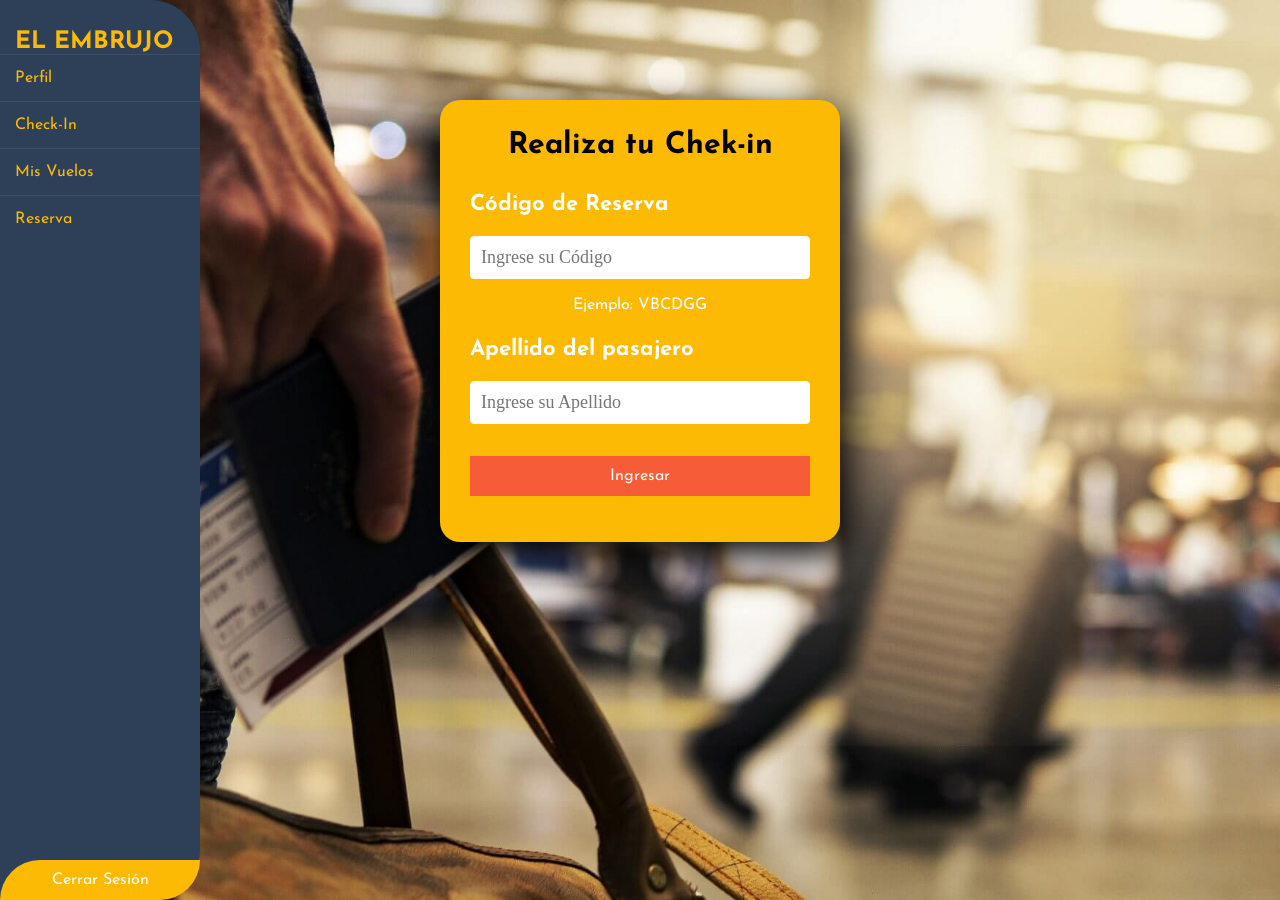
<file: templates/checkin.html>
<!DOCTYPE html>
<html lang="es">
<head>
    <meta charset="UTF-8">
    <meta name="viewport" content="width=device-width, initial-scale=1.0">
    <meta http-equiv="X-UA-Compatible" content="ie=edge">
    <link rel="stylesheet" href="..\static\css\style.css" type="text/css">       
    <title>Chek In</title>
</head>

<body class="body-checkin">
    <main class="wrapper">
        <div class="sidebar">
            <h2><a href="usuario.html">El Embrujo</a></h2>
            <ul>
                <li><a href="profile_user.html">Perfil</a></li>
                <li><a href="checkin.html">Check-In</a></li>
                <li><a href="vuelos.html">Mis Vuelos</a></li>
                <li><a href="reserva.html">Reserva</a></li>
            </ul>
            <div class="bar">
                <a href="login.html">Cerrar Sesión</a>
            </div>
        </div>
        <section class="form-register">
            <center>
                <h1>Realiza tu Chek-in</h1>
                <br><br>
            </center>
            <h4>Código de Reserva</h4>
            <input class="controls" type="text" name="codigo" id="codigo" placeholder="Ingrese su Código">
            <p> Ejemplo: VBCDGG</p><br>
            <h4>Apellido del pasajero</h4>
            <input class="controls" type="text" name="apellido" id="apellido" placeholder="Ingrese su Apellido">                <input class="botons" type="submit" value="Ingresar">
        </section>
    </main>  
</body>
</html>
</file>
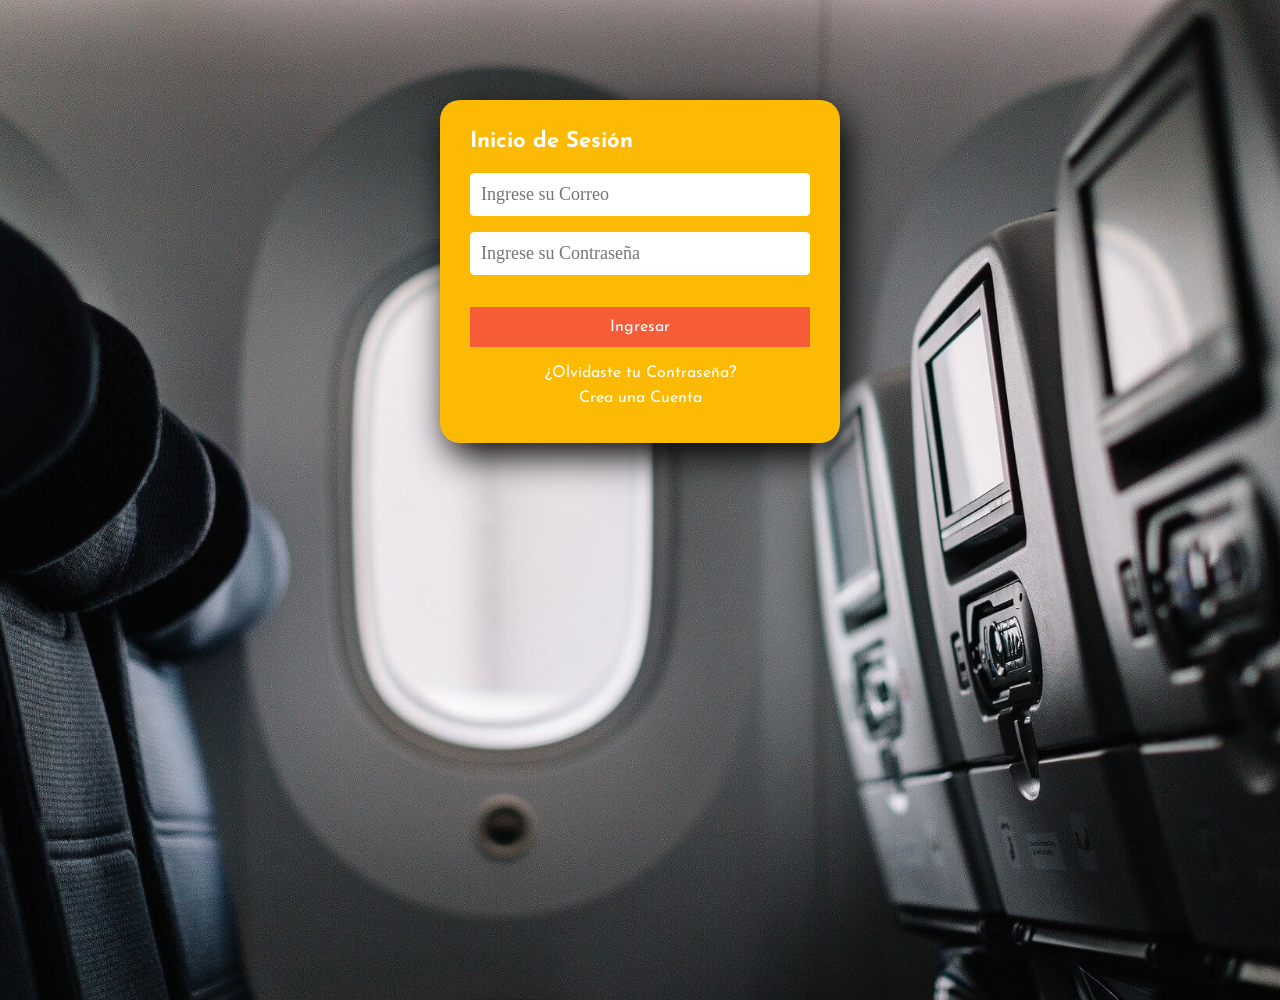
<file: templates/login.html>
<!DOCTYPE html>
<html lang="es">
<head>
    <meta charset="UTF-8">
    <meta name="viewport" content="width=device-width, initial-scale=1.0">
    <meta http-equiv="X-UA-Compatible" content="ie=edge">
    <link rel="stylesheet" href="..\static\css\style.css" type="text/css">
    <title>Inicio de Sesión</title>
</head>

<body class="body-register">
    <section class="form-register">
        <h4>Inicio de Sesión</h4>
        <input class="controls" type="email" name="correo" id="correo" placeholder="Ingrese su Correo">
        <input class="controls" type="password" name="correo" id="correo" placeholder="Ingrese su Contraseña">
        <input class="botons" type="submit" value="Ingresar">
        <p><a href="#">¿Olvidaste tu Contraseña?</a></p>
        <p><a href="registro.html"> Crea una Cuenta</a></p>
    </section>
</body>
</html>
</file>
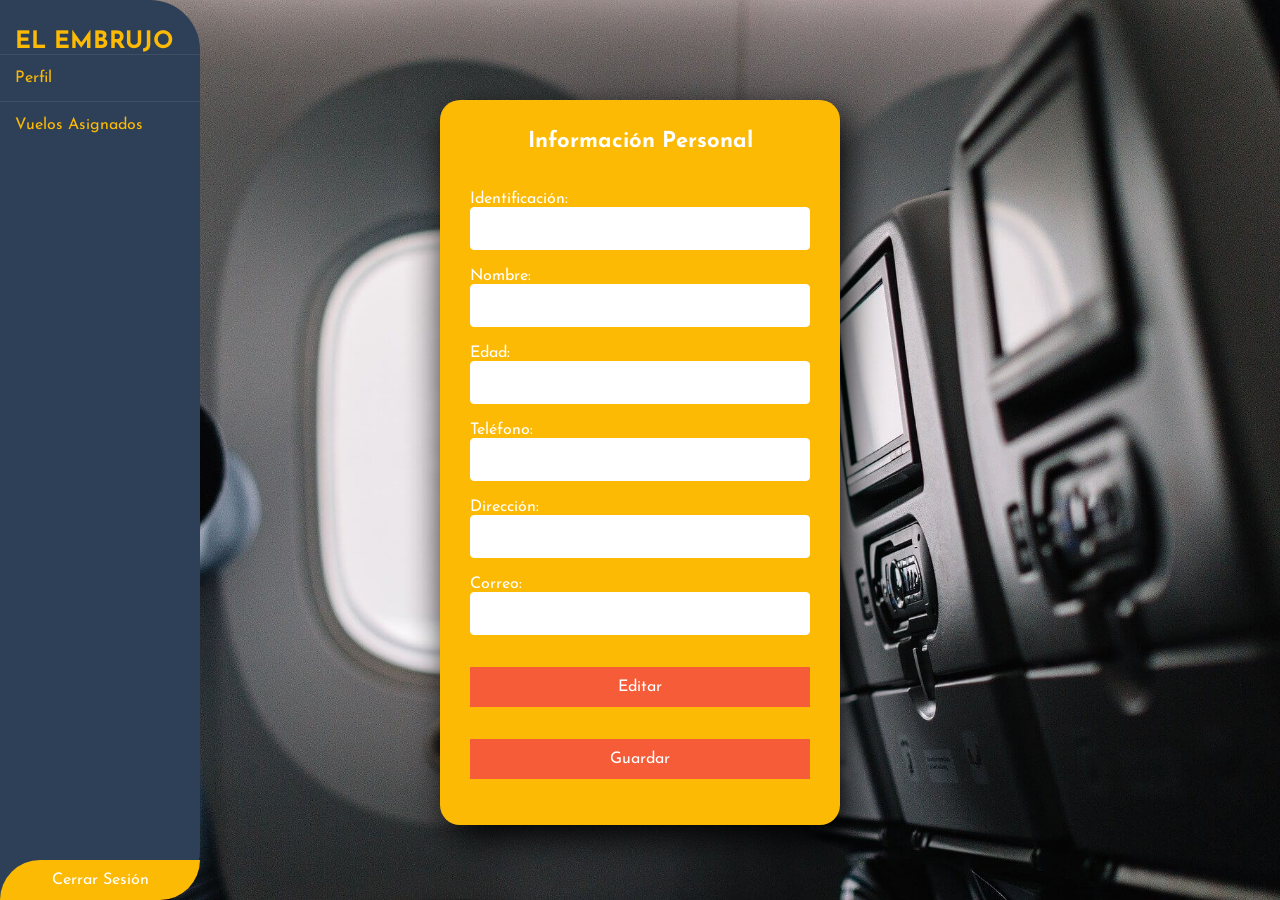
<file: templates/profile_piloto.html>
<!DOCTYPE html>
<html lang="es">
<head>
    <meta charset="UTF-8">
    <meta http-equiv="X-UA-Compatible" content="IE=edge">
    <meta name="viewport" content="width=device-width, initial-scale=1.0">
    <link rel="stylesheet" href="..\static\css\style.css" type="text/css">
    <title>Perfil</title>
</head>

<body class="body-register">
    <main class="wrapper">
        <div class="sidebar">
            <h2><a href="usuario.html">El Embrujo</a></h2>
            <ul>
                <li><a href="profile_piloto.html">Perfil</a></li>
                <li><a href="vuelos_asignados.html">Vuelos Asignados</a></li>
            </ul>
            <div class="bar">
                <a href="login.html">Cerrar Sesión</a>
            </div>
        </div>
        <section class="form-register">
            <center>
                <h4>Información Personal</h4>
                <br>
            </center>
            <label for="identificacion">Identificación:
                <input class="controls" type="number" name="identificacion" id="identificacion">
            </label>
            <label for="nombre">Nombre:
                <input class="controls" type="text" name="nombre" id="nombre">
            </label>
            <label for="edad">Edad:
                <input class="controls" type="number" name="edad" id="edad">
            </label>
            <label for="telefono">Teléfono:
                <input class="controls" type="number" name="telefono" id="telefono">
            </label>
            <label for="direccion">Dirección:
                <input class="controls" type="text" name="direccion" id="direccion">
            </label>
            <label for="correo">Correo:
                <input class="controls" type="email" name="correo" id="correo">
            </label>
            <input class="botons" type="submit" value="Editar">
            <input class="botons" type="submit" value="Guardar">
        </section>
    </main> 
</body>
</html>
</file>
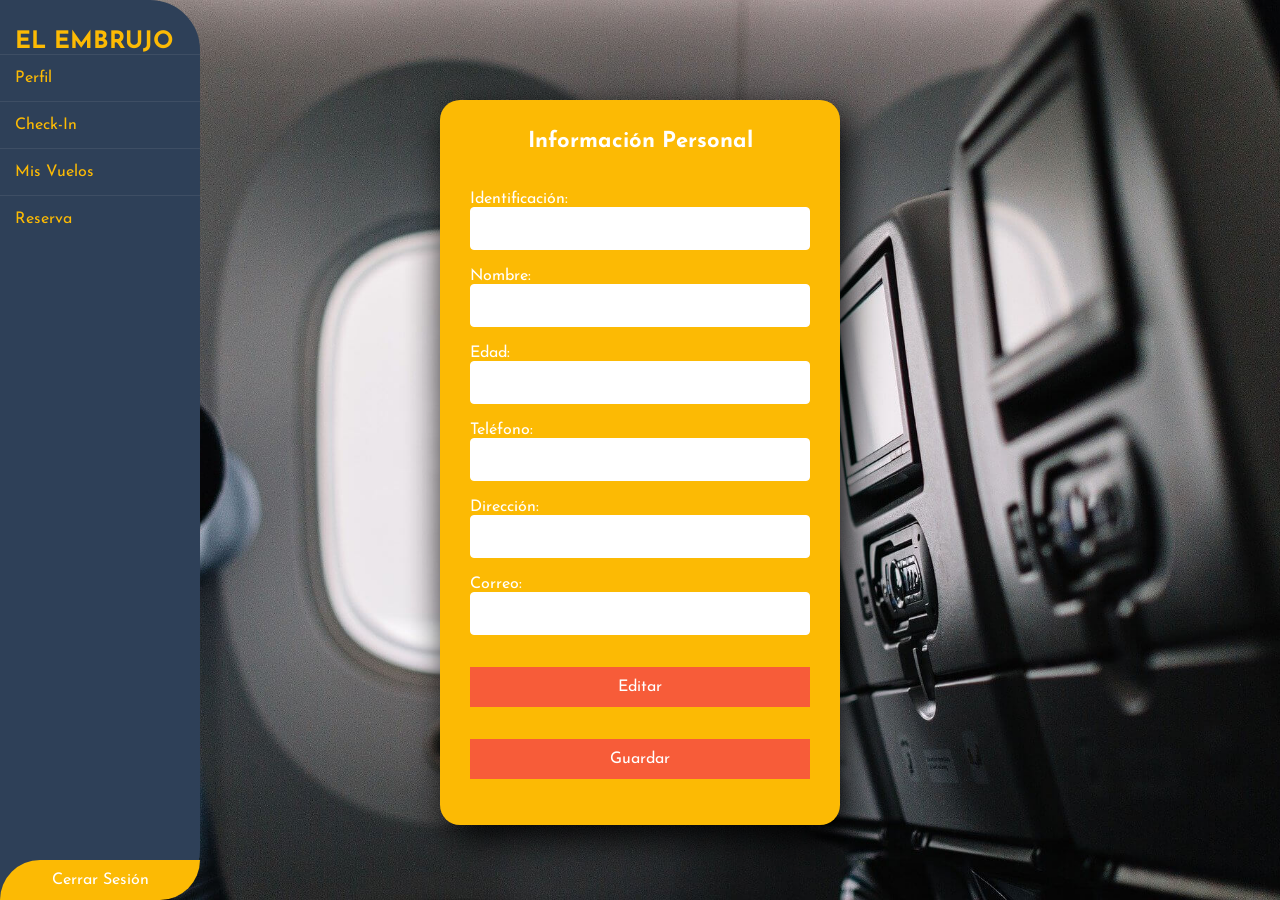
<file: templates/profile_user.html>
<!DOCTYPE html>
<html lang="es">
<head>
    <meta charset="UTF-8">
    <meta http-equiv="X-UA-Compatible" content="IE=edge">
    <meta name="viewport" content="width=device-width, initial-scale=1.0">
    <link rel="stylesheet" href="..\static\css\style.css" type="text/css">
    <title>Perfil</title>
</head>
<body class="body-register">
    <main class="wrapper">
        <div class="sidebar">
            <h2><a href="usuario.html">El Embrujo</a></h2>
            <ul>
                <li><a href="profile_user.html">Perfil</a></li>
                <li><a href="checkin.html">Check-In</a></li>
                <li><a href="vuelos.html">Mis Vuelos</a></li>
                <li><a href="reserva.html">Reserva</a></li>
            </ul>
            <div class="bar">
                <a href="login.html">Cerrar Sesión</a>
            </div>
        </div>
        <section class="form-register">
            <center>
                <h4>Información Personal</h4>
                <br>
            </center>
            <label for="identificacion">Identificación:
                <input class="controls" type="number" name="identificacion" id="identificacion">
            </label>
            <label for="nombre">Nombre:
                <input class="controls" type="text" name="nombre" id="nombre">
            </label>
            <label for="edad">Edad:
                <input class="controls" type="number" name="edad" id="edad">
            </label>
            <label for="telefono">Teléfono:
                <input class="controls" type="number" name="telefono" id="telefono">
            </label>
            <label for="direccion">Dirección:
                <input class="controls" type="text" name="direccion" id="direccion">
            </label>
            <label for="correo">Correo:
                <input class="controls" type="email" name="correo" id="correo">
            </label>
            <input class="botons" type="submit" value="Editar">
            <input class="botons" type="submit" value="Guardar">
        </section>
    </main> 
</body>
</html>
</file>
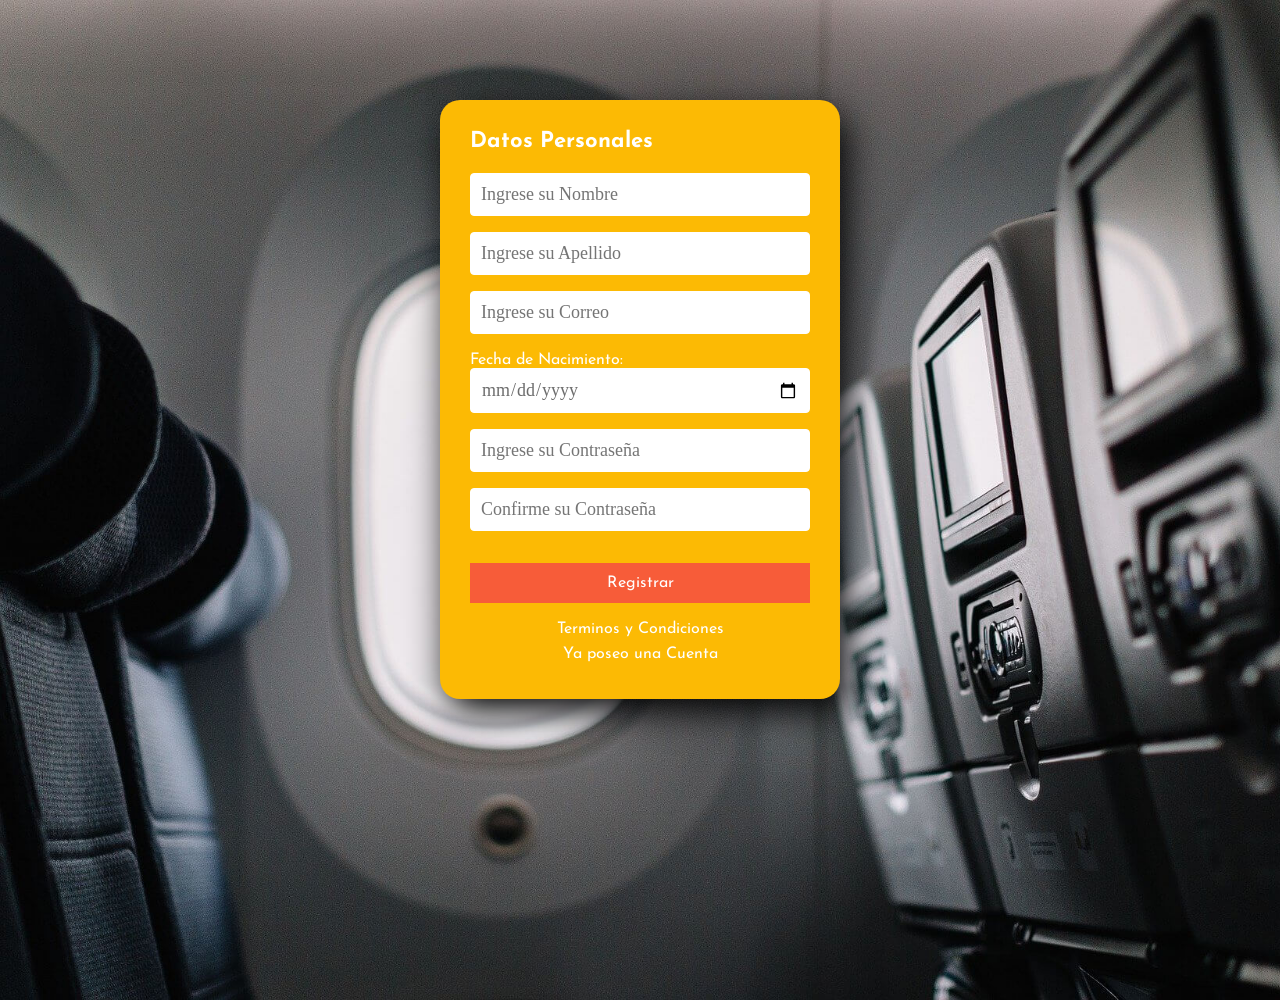
<file: templates/registro.html>
<!DOCTYPE html>
<html lang="es">
    <head>
        <meta charset="UTF-8">
        <meta name="viewport" content="width=device-width, initial-scale=1.0">
        <meta http-equiv="X-UA-Compatible" content="ie=edge">
        <link rel="stylesheet" href="..\static\css\style.css" type="text/css">
        <title>Registro</title>
    </head>

    <body class="body-register">
        <main>
            <form class="form-register" action="" autocomplete="on">
                <h4>Datos Personales</h4>
                <label for="nombres">
                    <input class="controls" type="text" name="nombres" id="nombres" placeholder="Ingrese su Nombre" required>
                </label>
                <label for="apellidos">
                    <input class="controls" type="text" name="apellidos" id="apellidos" placeholder="Ingrese su Apellido" required>
                </label>
                <label for="correo">
                    <input class="controls" type="email" name="correo" id="correo" placeholder="Ingrese su Correo" required>
                </label>
                <label for="nacimiento">Fecha de Nacimiento:
                    <input class="controls" type="date" name="nacimiento" id="nacimiento" required>
                </label>
                <label for="password">
                    <input class="controls" type="password" name="password" id="password" placeholder="Ingrese su Contraseña" required>
                </label>
                <label for="confirm_password">
                    <input class="controls" type="password" name="confirm_password" id="confirm_password" placeholder="Confirme su Contraseña" required>
                </label>
                <input class="botons" type="submit" value="Registrar">
                <p><a href="terminos_y_condiciones.html">Terminos y Condiciones</a></p>
                <p><a href="login.html">Ya poseo una Cuenta</a></p>
            </form>
        </main>
    </body>
</html>
</file>
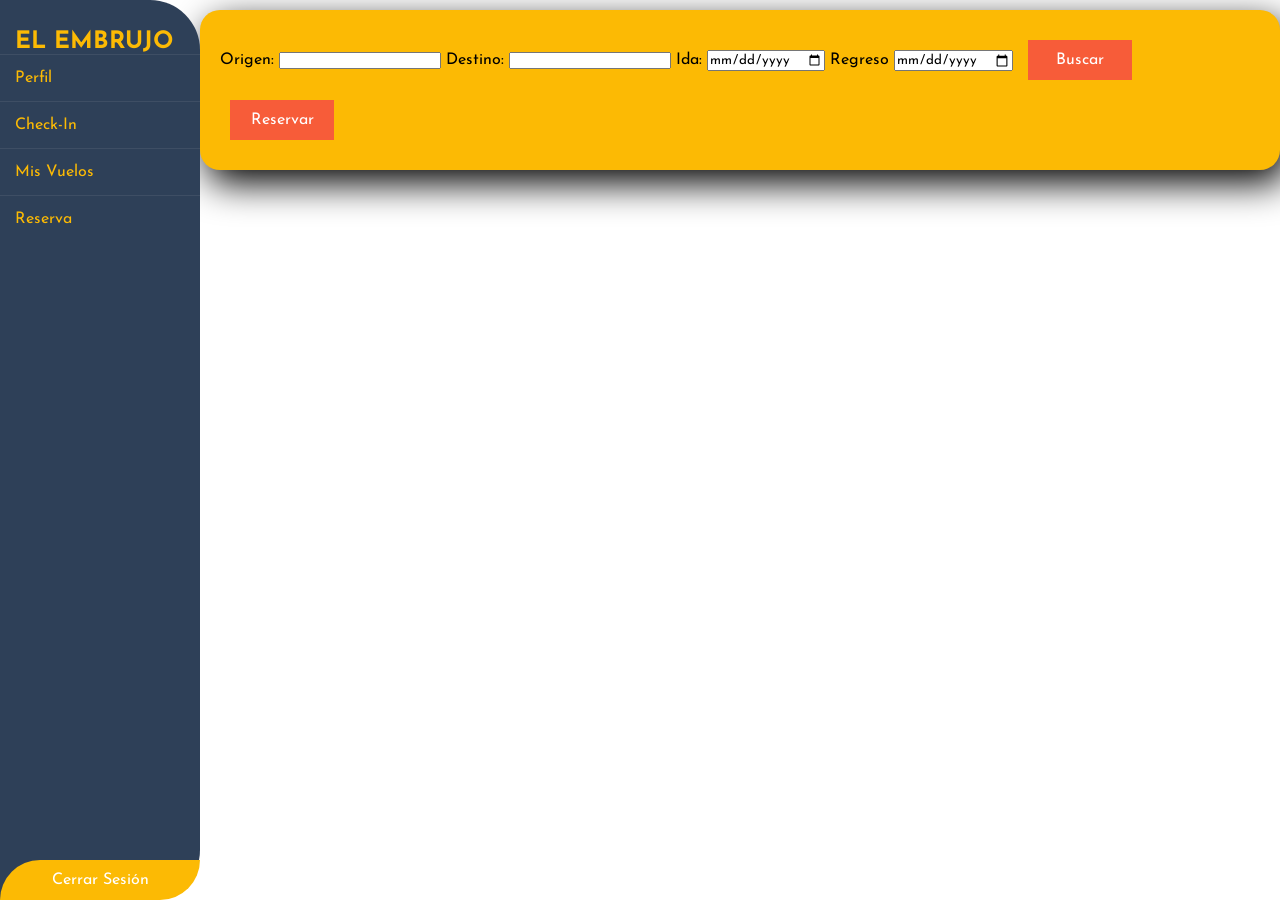
<file: templates/reserva.html>
<!DOCTYPE html>
<html lang="es">
<head>
    <meta charset="UTF-8">
    <meta http-equiv="X-UA-Compatible" content="IE=edge">
    <meta name="viewport" content="width=device-width, initial-scale=1.0">
    <link rel="stylesheet" href="..\static\css\style.css" type="text/css">
    <title>Reserva</title>
</head>
<body>
    <main class="wrapper">
        <div class="sidebar">
            <h2><a href="usuario.html">El Embrujo</a></h2>
            <ul>
                <li><a href="profile_user.html">Perfil</a></li>
                <li><a href="checkin.html">Check-In</a></li>
                <li><a href="vuelos.html">Mis Vuelos</a></li>
                <li><a href="reserva.html">Reserva</a></li>
            </ul>
            <div class="bar">
                <a href="login.html">Cerrar Sesión</a>
            </div>
        </div>
        <section class="form-reserva">
            <form action="">
                <label for="origen">Origen:
                    <input list="ciudades" type="text" id="origen" name="origen"/>
                    <datalist id="ciudades">
                        <option value="Bogotá, Bogotá D.C., Colombia"></option>
                        <option value="Medellín, Antioquia, Colombia"></option>
                        <option value="Cali, Valle del Cauca, Colombia"></option>
                        <option value="Barranquilla, Atlántico, Colombia"></option>
                        <option value="Cartagena de Indias, Bolívar, Colombia"></option>
                        <option value="Cúcuta, Norte de Santander, Colombia"></option>
                        <option value="Santa Marta, Magdalena, Colombiasan"></option>
                        <option value="San Andrés, Providencia y Santa Catalina, Archipiélago de San Andrés, Colombia"></option>
                        <option value="Riohacha, La Guajira, Colombia"></option>
                        <option value="Leticia, Amazonas, Colombia"></option>
                    </datalist>
                </label>
                <label for="destino">Destino:
                    <input list="ciudades" type="text" id="destino" name="destino"/>
                    <datalist id="ciudades">
                        <option value="Bogotá, Bogotá D.C., Colombia"></option>
                        <option value="Medellín, Antioquia, Colombia"></option>
                        <option value="Cali, Valle del Cauca, Colombia"></option>
                        <option value="Barranquilla, Atlántico, Colombia"></option>
                        <option value="Cartagena de Indias, Bolívar, Colombia"></option>
                        <option value="Cúcuta, Norte de Santander, Colombia"></option>
                        <option value="Santa Marta, Magdalena, Colombiasan"></option>
                        <option value="San Andrés, Providencia y Santa Catalina, Archipiélago de San Andrés, Colombia"></option>
                        <option value="Riohacha, La Guajira, Colombia"></option>
                        <option value="Leticia, Amazonas, Colombia"></option>
                    </datalist>
                </label>
                <label for="ida">Ida:
                    <input type="date" id="ida" name="ida"/>
                </label>
                <label for="regreso">Regreso
                    <input type="date" id="regreso" name="regreso"/>
                </label>
                <input class="botons" type="submit" value="Buscar"/>
                <input class="botons" type="submit" value="Reservar"/>
            </form>
        </section>
    </main>
</body>
</html>
</file>
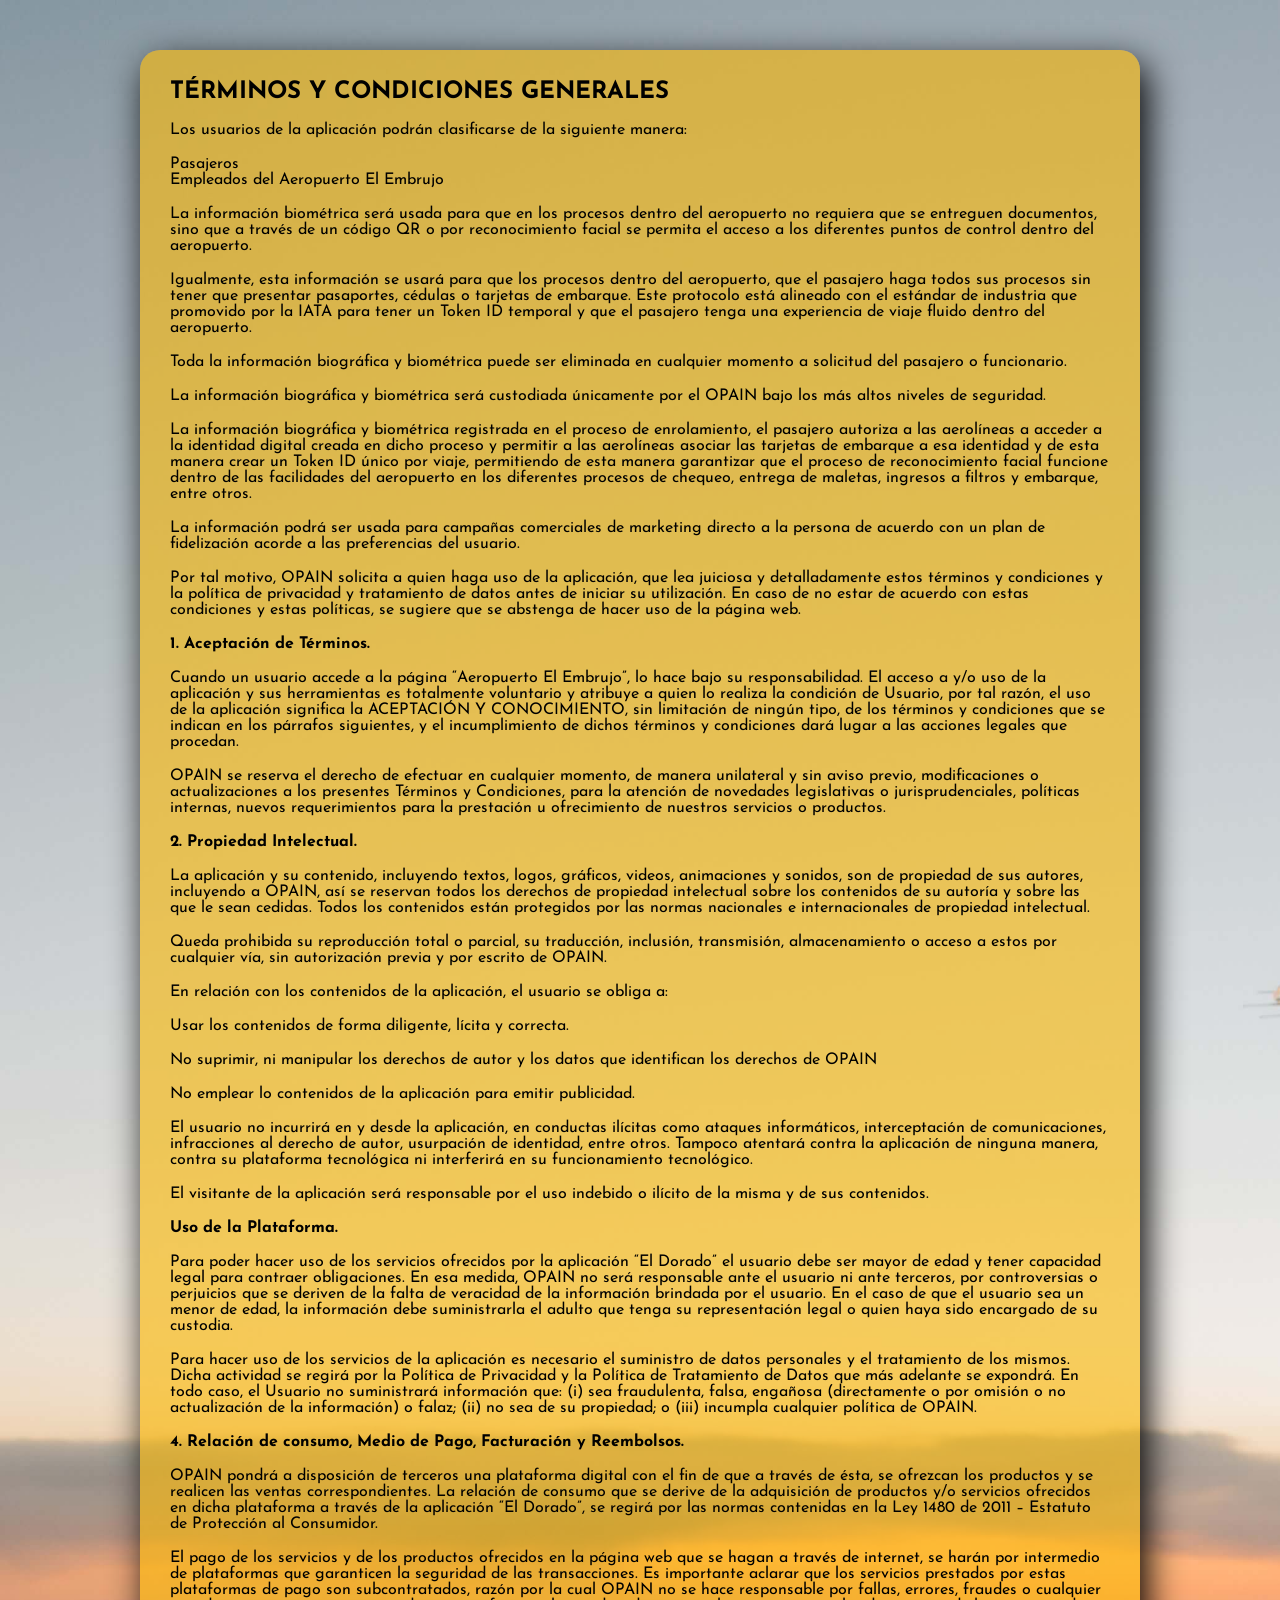
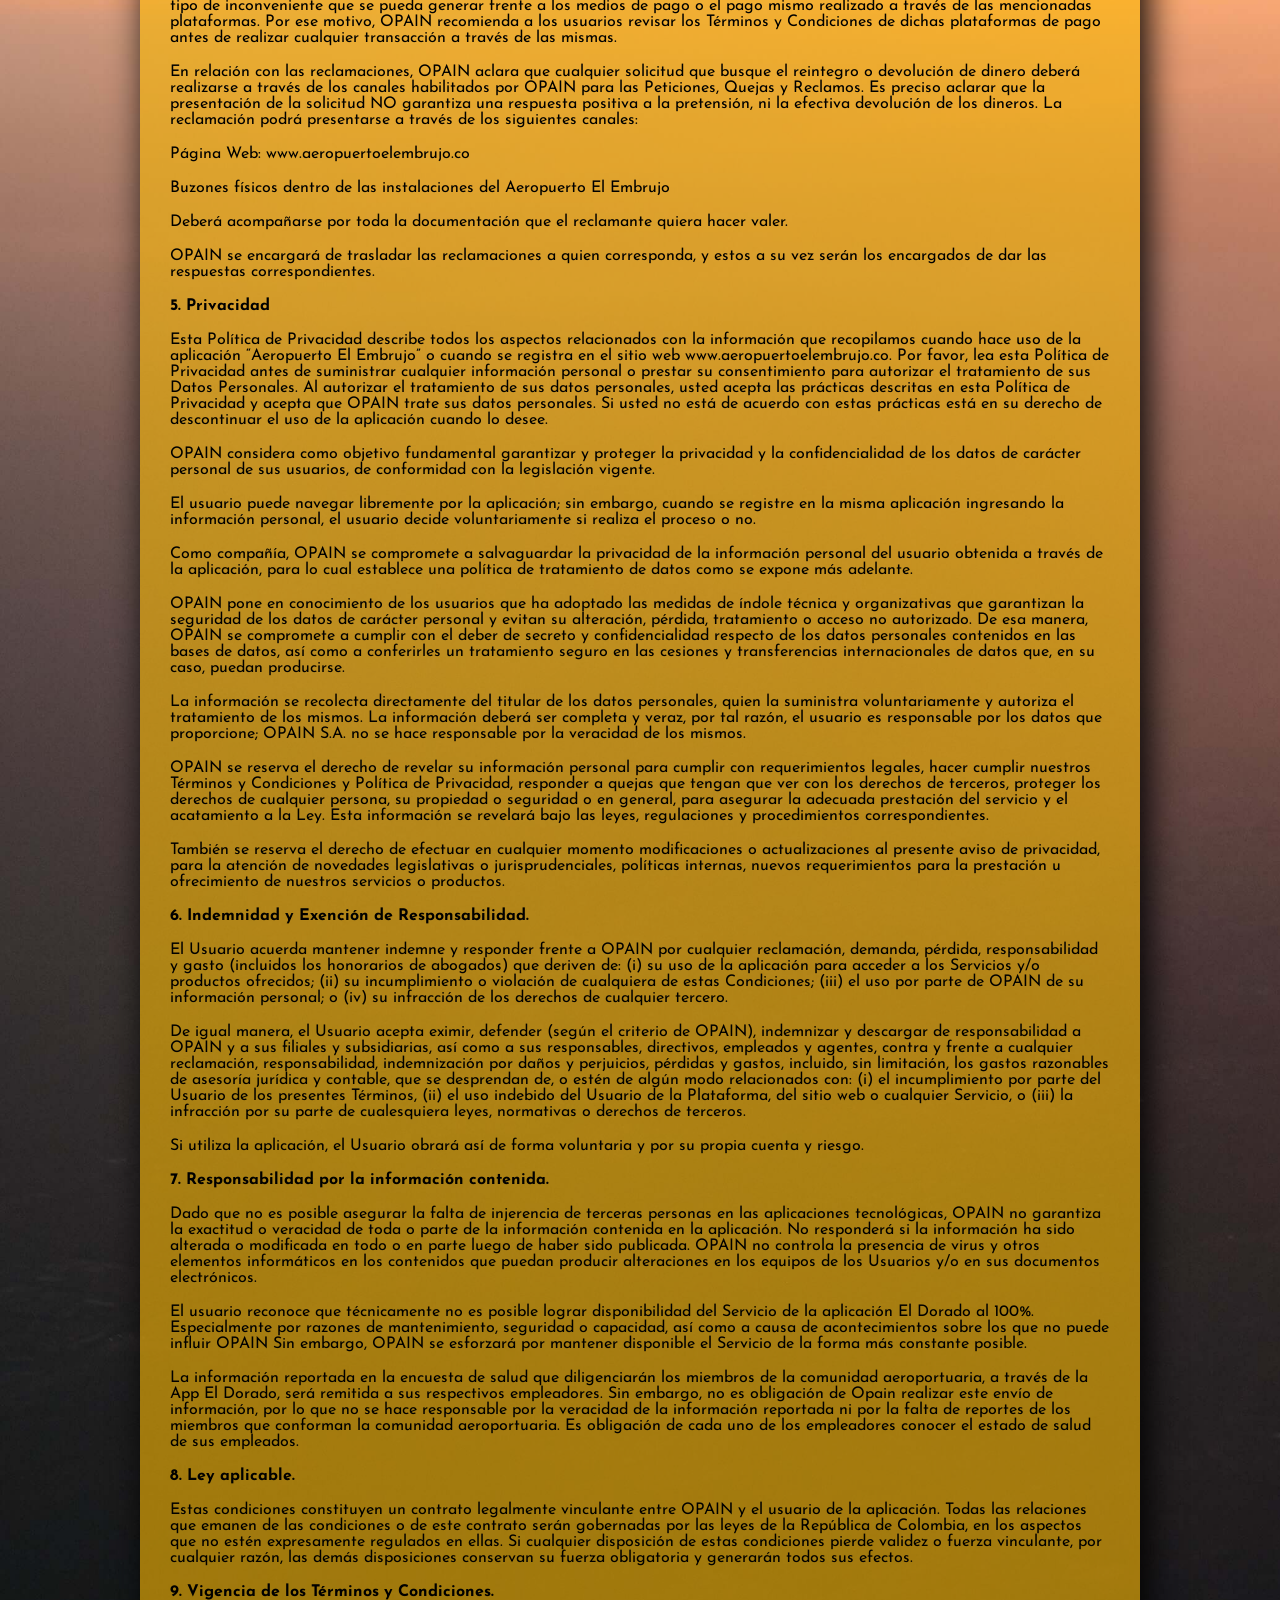
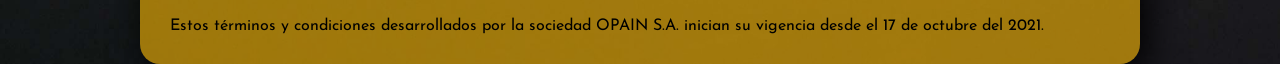
<file: templates/terminos_y_condiciones.html>
<!DOCTYPE html>
<html lang="es">
<head>
    <meta charset="UTF-8">
    <meta http-equiv="X-UA-Compatible" content="IE=edge">
    <meta name="viewport" content="width=device-width, initial-scale=1.0">
    <link rel="stylesheet" href="..\static\css\style.css" type="text/css">
    <title>Aeropuerto El Embrujo</title>
</head>
<body class="body-tyc">
    <section class="box-tyc">
        <h1>TÉRMINOS Y CONDICIONES GENERALES</h1>
        <br>
        <p>Los usuarios de la aplicación podrán clasificarse de la siguiente manera:</p>
        <br>
        <p>Pasajeros</p>
        <p>Empleados del Aeropuerto El Embrujo</p>
        <br>
        <p>La información biométrica será usada para que en los procesos dentro del aeropuerto no requiera que se entreguen documentos, sino que a través de un código QR o por reconocimiento facial se permita el acceso a los diferentes puntos de control dentro del aeropuerto.</p>
        <br>
        <p>Igualmente, esta información se usará para que los procesos dentro del aeropuerto, que el pasajero haga todos sus procesos sin tener que presentar pasaportes, cédulas o tarjetas de embarque. Este protocolo está alineado con el estándar de industria que promovido por la IATA para tener un Token ID temporal y que el pasajero tenga una experiencia de viaje fluido dentro del aeropuerto.</p>
        <br>
        <p>Toda la información biográfica y biométrica puede ser eliminada en cualquier momento a solicitud del pasajero o funcionario.</p>
        <br>
        <p>La información biográfica y biométrica será custodiada únicamente por el OPAIN bajo los más altos niveles de seguridad.</p>
        <br>
        <p>La información biográfica y biométrica registrada en el proceso de enrolamiento, el pasajero autoriza a las aerolíneas a acceder a la identidad digital creada en dicho proceso y permitir a las aerolíneas asociar las tarjetas de embarque a esa identidad y de esta manera crear un Token ID único por viaje, permitiendo de esta manera garantizar que el proceso de reconocimiento facial funcione dentro de las facilidades del aeropuerto en los diferentes procesos de chequeo, entrega de maletas, ingresos a filtros y embarque, entre otros.</p>
        <br>
        <p>La información podrá ser usada para campañas comerciales de marketing directo a la persona de acuerdo con un plan de fidelización acorde a las preferencias del usuario.</p>
        <br>
        <p>Por tal motivo, OPAIN solicita a quien haga uso de la aplicación, que lea juiciosa y detalladamente estos términos y condiciones y la política de privacidad y tratamiento de datos antes de iniciar su utilización. En caso de no estar de acuerdo con estas condiciones y estas políticas, se sugiere que se abstenga de hacer uso de la página web.</p>
        <br>
        <h4>1. Aceptación de Términos.</h4>
        <br>
        <p>Cuando un usuario accede a la página “Aeropuerto El Embrujo”, lo hace bajo su responsabilidad. El acceso a y/o uso de la aplicación y sus herramientas es totalmente voluntario y atribuye a quien lo realiza la condición de Usuario, por tal razón, el uso de la aplicación significa la ACEPTACIÓN Y CONOCIMIENTO, sin limitación de ningún tipo, de los términos y condiciones que se indican en los párrafos siguientes, y el incumplimiento de dichos términos y condiciones dará lugar a las acciones legales que procedan.</p>
        <br>
        <p>OPAIN se reserva el derecho de efectuar en cualquier momento, de manera unilateral y sin aviso previo, modificaciones o actualizaciones a los presentes Términos y Condiciones, para la atención de novedades legislativas o jurisprudenciales, políticas internas, nuevos requerimientos para la prestación u ofrecimiento de nuestros servicios o productos.</p>
        <br>
        <h4>2. Propiedad Intelectual.</h4>
        <br>
        <p>La aplicación y su contenido, incluyendo textos, logos, gráficos, videos, animaciones y sonidos, son de propiedad de sus autores, incluyendo a OPAIN, así se reservan todos los derechos de propiedad intelectual sobre los contenidos de su autoría y sobre las que le sean cedidas. Todos los contenidos están protegidos por las normas nacionales e internacionales de propiedad intelectual.</p>
        <br>
        <p>Queda prohibida su reproducción total o parcial, su traducción, inclusión, transmisión, almacenamiento o acceso a estos por cualquier vía, sin autorización previa y por escrito de OPAIN.</p>
        <br>
        <p>En relación con los contenidos de la aplicación, el usuario se obliga a:</p>
        <br>
        <p>Usar los contenidos de forma diligente, lícita y correcta.</p>
        <br>
        <p>No suprimir, ni manipular los derechos de autor y los datos que identifican los derechos de OPAIN</p>
        <br>
        <p>No emplear lo contenidos de la aplicación para emitir publicidad.</p>
        <br>
        <p>El usuario no incurrirá en y desde la aplicación, en conductas ilícitas como ataques informáticos, interceptación de comunicaciones, infracciones al derecho de autor, usurpación de identidad, entre otros. Tampoco atentará contra la aplicación de ninguna manera, contra su plataforma tecnológica ni interferirá en su funcionamiento tecnológico.</p>
        <br>
        <p>El visitante de la aplicación será responsable por el uso indebido o ilícito de la misma y de sus contenidos.</p>
        <br>
        <h4>Uso de la Plataforma.</h4>
        <br>
        <p>Para poder hacer uso de los servicios ofrecidos por la aplicación “El Dorado” el usuario debe ser mayor de edad y tener capacidad legal para contraer obligaciones. En esa medida, OPAIN no será responsable ante el usuario ni ante terceros, por controversias o perjuicios que se deriven de la falta de veracidad de la información brindada por el usuario. En el caso de que el usuario sea un menor de edad, la información debe suministrarla el adulto que tenga su representación legal o quien haya sido encargado de su custodia.</p>
        <br>
        <p>Para hacer uso de los servicios de la aplicación es necesario el suministro de datos personales y el tratamiento de los mismos. Dicha actividad se regirá por la Política de Privacidad y la Política de Tratamiento de Datos que más adelante se expondrá. En todo caso, el Usuario no suministrará información que: (i) sea fraudulenta, falsa, engañosa (directamente o por omisión o no actualización de la información) o falaz; (ii) no sea de su propiedad; o (iii) incumpla cualquier política de OPAIN.</p>
        <br>
        <h4>4. Relación de consumo, Medio de Pago, Facturación y Reembolsos.</h4>
        <br>
        <p>OPAIN pondrá a disposición de terceros una plataforma digital con el fin de que a través de ésta, se ofrezcan los productos y se realicen las ventas correspondientes. La relación de consumo que se derive de la adquisición de productos y/o servicios ofrecidos en dicha plataforma a través de la aplicación “El Dorado”, se regirá por las normas contenidas en la Ley 1480 de 2011 – Estatuto de Protección al Consumidor.</p>
        <br>
        <p>El pago de los servicios y de los productos ofrecidos en la página web que se hagan a través de internet, se harán por intermedio de plataformas que garanticen la seguridad de las transacciones. Es importante aclarar que los servicios prestados por estas plataformas de pago son subcontratados, razón por la cual OPAIN no se hace responsable por fallas, errores, fraudes o cualquier tipo de inconveniente que se pueda generar frente a los medios de pago o el pago mismo realizado a través de las mencionadas plataformas. Por ese motivo, OPAIN recomienda a los usuarios revisar los Términos y Condiciones de dichas plataformas de pago antes de realizar cualquier transacción a través de las mismas.</p>
        <br>
        <p>En relación con las reclamaciones, OPAIN aclara que cualquier solicitud que busque el reintegro o devolución de dinero deberá realizarse a través de los canales habilitados por OPAIN para las Peticiones, Quejas y Reclamos. Es preciso aclarar que la presentación de la solicitud NO garantiza una respuesta positiva a la pretensión, ni la efectiva devolución de los dineros. La reclamación podrá presentarse a través de los siguientes canales:</p>
        <br>
        <p>Página Web: www.aeropuertoelembrujo.co</p>
        <br>
        <p>Buzones físicos dentro de las instalaciones del Aeropuerto El Embrujo</p>
        <br>
        <p>Deberá acompañarse por toda la documentación que el reclamante quiera hacer valer.</p>
        <br>
        <p>OPAIN se encargará de trasladar las reclamaciones a quien corresponda, y estos a su vez serán los encargados de dar las respuestas correspondientes.</p>
        <br>
        <h4>5. Privacidad</h4>
        <br>
        <p>Esta Política de Privacidad describe todos los aspectos relacionados con la información que recopilamos cuando hace uso de la aplicación “Aeropuerto El Embrujo” o cuando se registra en el sitio web www.aeropuertoelembrujo.co. Por favor, lea esta Política de Privacidad antes de suministrar cualquier información personal o prestar su consentimiento para autorizar el tratamiento de sus Datos Personales. Al autorizar el tratamiento de sus datos personales, usted acepta las prácticas descritas en esta Política de Privacidad y acepta que OPAIN trate sus datos personales. Si usted no está de acuerdo con estas prácticas está en su derecho de descontinuar el uso de la aplicación cuando lo desee.</p>
        <br>
        <p>OPAIN considera como objetivo fundamental garantizar y proteger la privacidad y la confidencialidad de los datos de carácter personal de sus usuarios, de conformidad con la legislación vigente.</p>
        <br>
        <p>El usuario puede navegar libremente por la aplicación; sin embargo, cuando se registre en la misma aplicación ingresando la información personal, el usuario decide voluntariamente si realiza el proceso o no.</p>
        <br>
        <p>Como compañía, OPAIN se compromete a salvaguardar la privacidad de la información personal del usuario obtenida a través de la aplicación, para lo cual establece una política de tratamiento de datos como se expone más adelante.</p>
        <br>
        <p>OPAIN pone en conocimiento de los usuarios que ha adoptado las medidas de índole técnica y organizativas que garantizan la seguridad de los datos de carácter personal y evitan su alteración, pérdida, tratamiento o acceso no autorizado. De esa manera, OPAIN se compromete a cumplir con el deber de secreto y confidencialidad respecto de los datos personales contenidos en las bases de datos, así como a conferirles un tratamiento seguro en las cesiones y transferencias internacionales de datos que, en su caso, puedan producirse.</p>
        <br>
        <p>La información se recolecta directamente del titular de los datos personales, quien la suministra voluntariamente y autoriza el tratamiento de los mismos. La información deberá ser completa y veraz, por tal razón, el usuario es responsable por los datos que proporcione; OPAIN S.A. no se hace responsable por la veracidad de los mismos.</p>
        <br>
        <p>OPAIN se reserva el derecho de revelar su información personal para cumplir con requerimientos legales, hacer cumplir nuestros Términos y Condiciones y Política de Privacidad, responder a quejas que tengan que ver con los derechos de terceros, proteger los derechos de cualquier persona, su propiedad o seguridad o en general, para asegurar la adecuada prestación del servicio y el acatamiento a la Ley. Esta información se revelará bajo las leyes, regulaciones y procedimientos correspondientes.</p>
        <br>
        <p>También se reserva el derecho de efectuar en cualquier momento modificaciones o actualizaciones al presente aviso de privacidad, para la atención de novedades legislativas o jurisprudenciales, políticas internas, nuevos requerimientos para la prestación u ofrecimiento de nuestros servicios o productos.</p>
        <br>
        <h4>6. Indemnidad y Exención de Responsabilidad.</h4>
        <br>
        <p>El Usuario acuerda mantener indemne y responder frente a OPAIN por cualquier reclamación, demanda, pérdida, responsabilidad y gasto (incluidos los honorarios de abogados) que deriven de: (i) su uso de la aplicación para acceder a los Servicios y/o productos ofrecidos; (ii) su incumplimiento o violación de cualquiera de estas Condiciones; (iii) el uso por parte de OPAIN de su información personal; o (iv) su infracción de los derechos de cualquier tercero.</p>
        <br>
        <p>De igual manera, el Usuario acepta eximir, defender (según el criterio de OPAIN), indemnizar y descargar de responsabilidad a OPAIN y a sus filiales y subsidiarias, así como a sus responsables, directivos, empleados y agentes, contra y frente a cualquier reclamación, responsabilidad, indemnización por daños y perjuicios, pérdidas y gastos, incluido, sin limitación, los gastos razonables de asesoría jurídica y contable, que se desprendan de, o estén de algún modo relacionados con: (i) el incumplimiento por parte del Usuario de los presentes Términos, (ii) el uso indebido del Usuario de la Plataforma, del sitio web o cualquier Servicio, o (iii) la infracción por su parte de cualesquiera leyes, normativas o derechos de terceros.</p>
        <br>
        <p>Si utiliza la aplicación, el Usuario obrará así de forma voluntaria y por su propia cuenta y riesgo.</p>
        <br>
        <h4>7. Responsabilidad por la información contenida.</h4>
        <br>
        <p>Dado que no es posible asegurar la falta de injerencia de terceras personas en las aplicaciones tecnológicas, OPAIN no garantiza la exactitud o veracidad de toda o parte de la información contenida en la aplicación. No responderá si la información ha sido alterada o modificada en todo o en parte luego de haber sido publicada. OPAIN no controla la presencia de virus y otros elementos informáticos en los contenidos que puedan producir alteraciones en los equipos de los Usuarios y/o en sus documentos electrónicos.</p>
        <br>
        <p>El usuario reconoce que técnicamente no es posible lograr disponibilidad del Servicio de la aplicación El Dorado al 100%. Especialmente por razones de mantenimiento, seguridad o capacidad, así como a causa de acontecimientos sobre los que no puede influir OPAIN Sin embargo, OPAIN se esforzará por mantener disponible el Servicio de la forma más constante posible.</p>
        <br>
        <p>La información reportada en la encuesta de salud que diligenciarán los miembros de la comunidad aeroportuaria, a través de la App El Dorado, será remitida a sus respectivos empleadores. Sin embargo, no es obligación de Opain realizar este envío de información, por lo que no se hace responsable por la veracidad de la información reportada ni por la falta de reportes de los miembros que conforman la comunidad aeroportuaria. Es obligación de cada uno de los empleadores conocer el estado de salud de sus empleados.</p>
        <br>
        <h4>8. Ley aplicable.</h4>
        <br>
        <p>Estas condiciones constituyen un contrato legalmente vinculante entre OPAIN y el usuario de la aplicación. Todas las relaciones que emanen de las condiciones o de este contrato serán gobernadas por las leyes de la República de Colombia, en los aspectos que no estén expresamente regulados en ellas. Si cualquier disposición de estas condiciones pierde validez o fuerza vinculante, por cualquier razón, las demás disposiciones conservan su fuerza obligatoria y generarán todos sus efectos.</p>
        <br>
        <h4>9. Vigencia de los Términos y Condiciones.</h4>
        <br>
        <p>Estos términos y condiciones desarrollados por la sociedad OPAIN S.A. inician su vigencia desde el 17 de octubre del 2021.</p>
    </section>
</body>
</html>
</file>
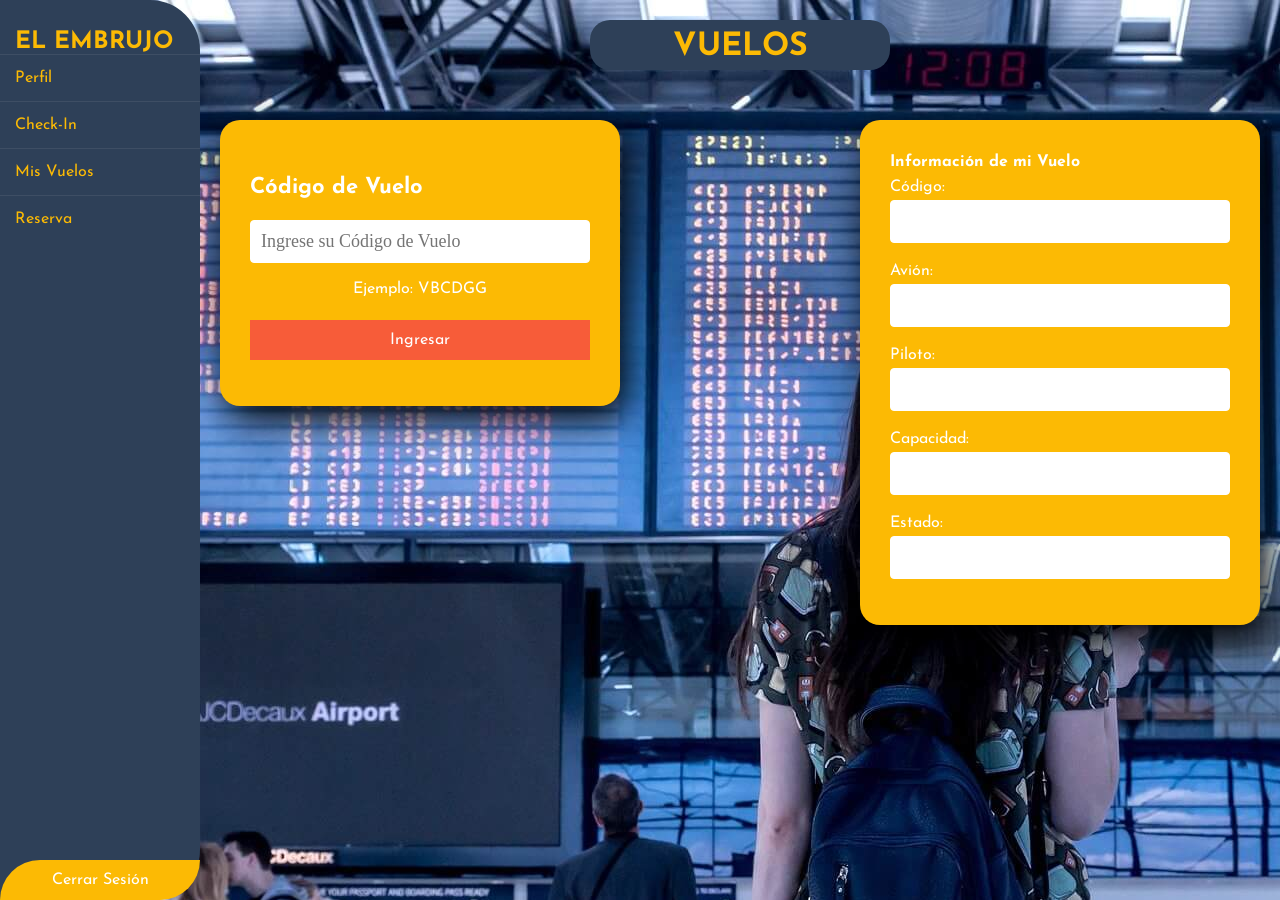
<file: templates/usuario.html>
<!DOCTYPE html>
<html lang="es">
<head>
    <meta charset="UTF-8">
    <meta name="viewport" content="width=device-width, initial-scale=1.0">
    <meta http-equiv="X-UA-Compatible" content="ie=edge">
    <link rel="stylesheet" href="..\static\css\style.css" type="text/css">
    <title>Usuario</title>
</head>

<body class="body-user">
    <main class="wrapper">
        <div class="sidebar">
            <h2><a href="usuario.html">El Embrujo</a></h2>
            <ul>
                <li><a href="profile_user.html">Perfil</a></li>
                <li><a href="checkin.html">Check-In</a></li>
                <li><a href="vuelos.html">Mis Vuelos</a></li>
                <li><a href="reserva.html">Reserva</a></li>
            </ul>
            <div class="bar">
                <a href="login.html">Cerrar Sesión</a>
            </div>
        </div>
        <div class="main_content">
            <div class="info">
                <div>
                    <center>
                        <h1>VUELOS</h1>
                    </center>
                    <section class="form-codigo">
                        <br>
                        <h4>Código de Vuelo</h4>
                        <input class="controls" type="text" name="codigovuelo" id="codigovuelo" placeholder="Ingrese su Código de Vuelo">
                        <p> Ejemplo: VBCDGG</p>
                        <input class="botons" type="submit" value="Ingresar">
                        <br>
                    </section>
                    <section class="form-vuelo">
                        <h4>Información de mi Vuelo</h4>
                        <label for="codigo">Código:
                            <input class="controls" type="text" name="codigo" id="codigo">
                        </label>
                        <label for="avion">Avión:
                            <input class="controls" type="text" name="avion" id="avion">
                        </label>
                        <label for="piloto">Piloto:
                            <input class="controls" type="text" name="piloto" id="piloto">
                        </label>
                        <label for="capacidad">Capacidad:
                            <input class="controls" type="text" name="capacidad" id="capacidad">
                        </label>
                        <label for="estado">Estado:
                            <input class="controls" type="text" name="estado" id="estado">
                        </label>
                    </section>
                </div>
            </div>
        </div>
    </main>
</body>
</html>
</file>
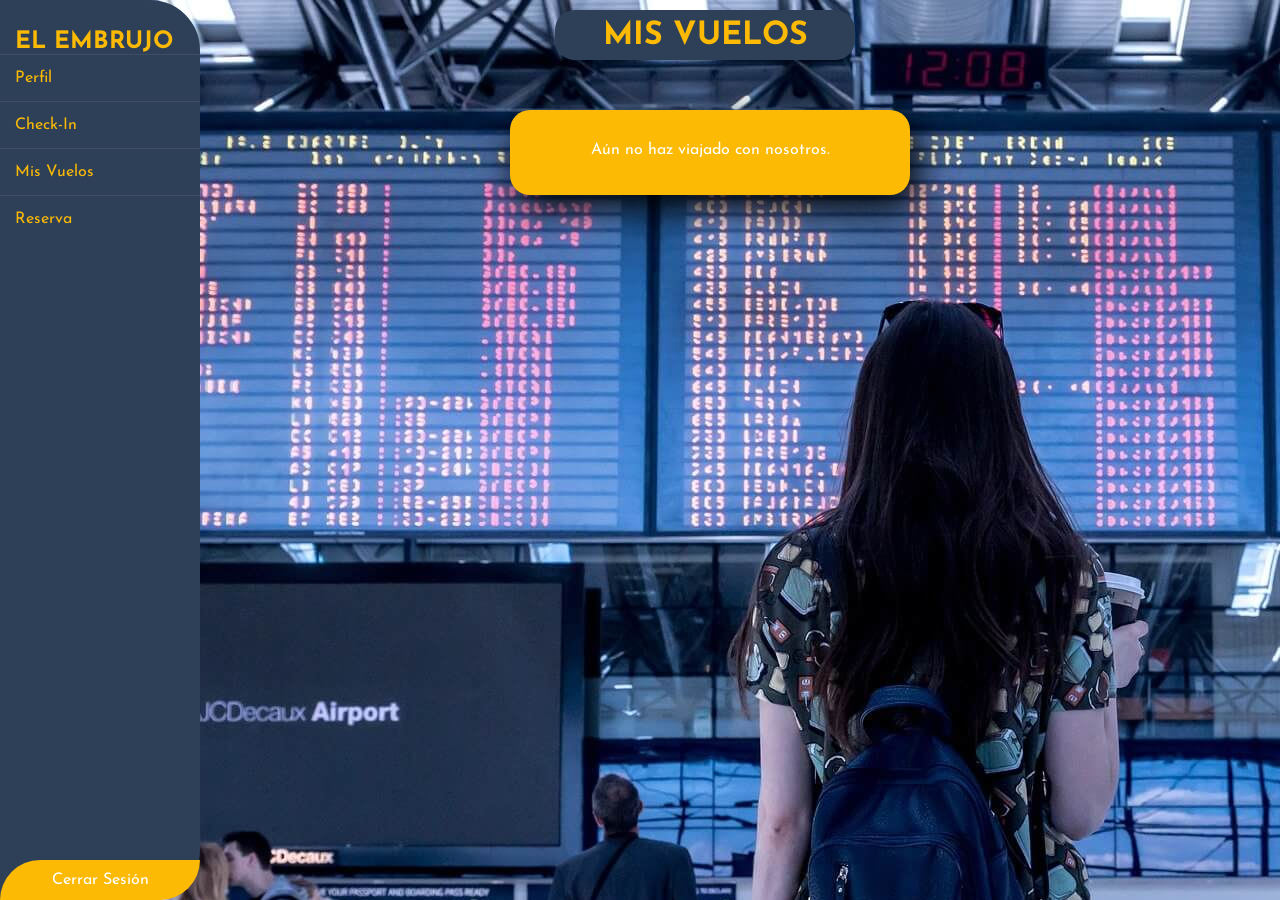
<file: templates/vuelos.html>
<!DOCTYPE html>
<html lang="es">
<head>
    <meta charset="UTF-8">
    <meta http-equiv="X-UA-Compatible" content="IE=edge">
    <meta name="viewport" content="width=device-width, initial-scale=1.0">
    <link rel="stylesheet" href="..\static\css\style.css" type="text/css">
    <title>Mis vuelos</title>
</head>
<body class="body-user">
    <main class="wrapper">
        <div class="sidebar">
            <h2><a href="usuario.html">El Embrujo</a></h2>
            <ul>
                <li><a href="profile_user.html">Perfil</a></li>
                <li><a href="checkin.html">Check-In</a></li>
                <li><a href="vuelos.html">Mis Vuelos</a></li>
                <li><a href="reserva.html">Reserva</a></li>
            </ul>
            <div class="bar">
                <a href="login.html">Cerrar Sesión</a>
            </div>
        </div>
        <div class="main_cont">
            <div class="info">
                <div>
                    <center>
                        <h1> MIS VUELOS</h1>
                    </center>
                    <section class="form-codigo">
                        <p> Aún no haz viajado con nosotros.</p>
                    </section>
                </div>
            </div>
        </div>
    </main>
</body>
</html>
</file>
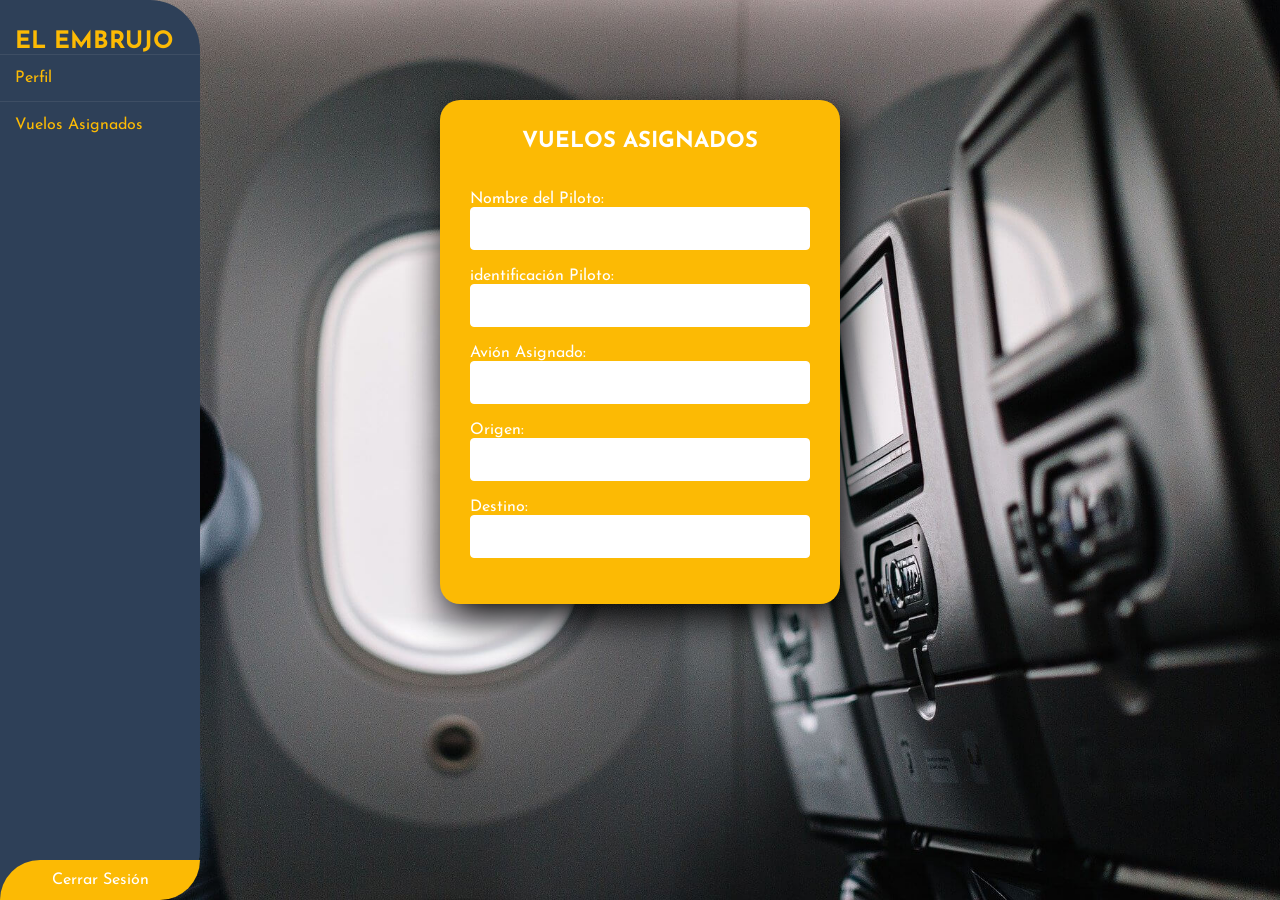
<file: templates/vuelos_asignados.html>
<!DOCTYPE html>
<html lang="es">
<head>
    <meta charset="UTF-8">
    <meta http-equiv="X-UA-Compatible" content="IE=edge">
    <meta name="viewport" content="width=device-width, initial-scale=1.0">
    <link rel="stylesheet" href="..\static\css\style.css" type="text/css">
    <title>Vuelos Asignados</title>
</head>

<body class="body-register">
    <main class="wrapper">
        <div class="sidebar">
            <h2><a href="usuario.html">El Embrujo</a></h2>
            <ul>
                <li><a href="profile_piloto.html">Perfil</a></li>
                <li><a href="vuelos_asignados.html">Vuelos Asignados</a></li>
            </ul>
            <div class="bar">
                <a href="login.html">Cerrar Sesión</a>
            </div>
        </div>
        <section class="form-register">
            <center>
                <h4>VUELOS ASIGNADOS</h4>
                <br>
            </center>
            <label for="nombre">Nombre del Piloto:
                <input class="controls" type="text" name="nombre" id="nombre">
            </label>
            <label for="identificacion">identificación Piloto:
                <input class="controls" type="number" name="identificacion" id="identificacion">
            </label>
            <label for="avion">Avión Asignado:
                <input class="controls" type="text" name="avion" id="avion">
            </label>
            <label for="origen">Origen:
                <input class="controls" type="text" name="origen" id="origen">
            </label>
            <label for="destino">Destino:
                <input class="controls" type="text" name="destino" id="destino">
            </label>
        </section>
    </main> 
</body>
</html>
</file>
